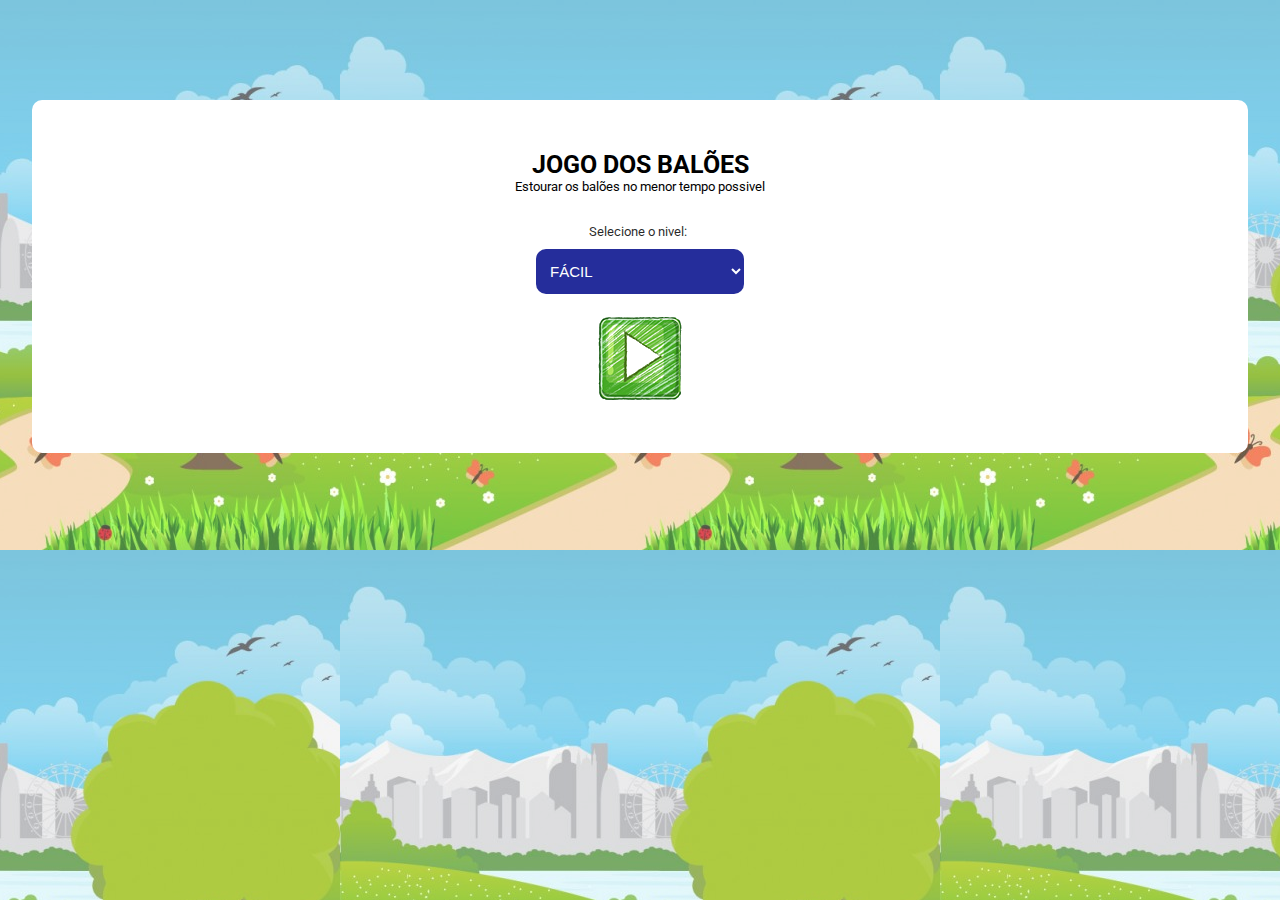
<file: index.html>
<!DOCTYPE HTML>
<html lang="pt-br">

<head>
    <meta charset="UTF-8">

    <meta name="viewport" content="width=device-width, initial-scale=1, shrink-to-fit=no">
    <title>Estourando balões</title>
    <script src="js/home.js"></script>

    <link rel="stylesheet" href="css/estilo.css">
    <link href="https://fonts.googleapis.com/css?family=Roboto&display=swap" rel="stylesheet">
</head>

<body style="   background: url(../imagens/cenario.png) top center repeat;">
    <div class="container">
        <div class="bloco-jogo">
            <h1>Jogo dos balões</h1>
            <p>Estourar os balões no menor tempo possivel</p>
            <div class="comandos">
                <p>Selecione o nivel: </p>
                <select id="nivel_jogo">
	<option value="1">Fácil</option>
	<option value="2">Normal</option>
	<option value="3">Dificil</option>
</select>
            </div>

            <img src="imagens/iniciar.png" onclick="iniciaJogo()" />
        </div>
    </div>
</body>

</html>
</file>
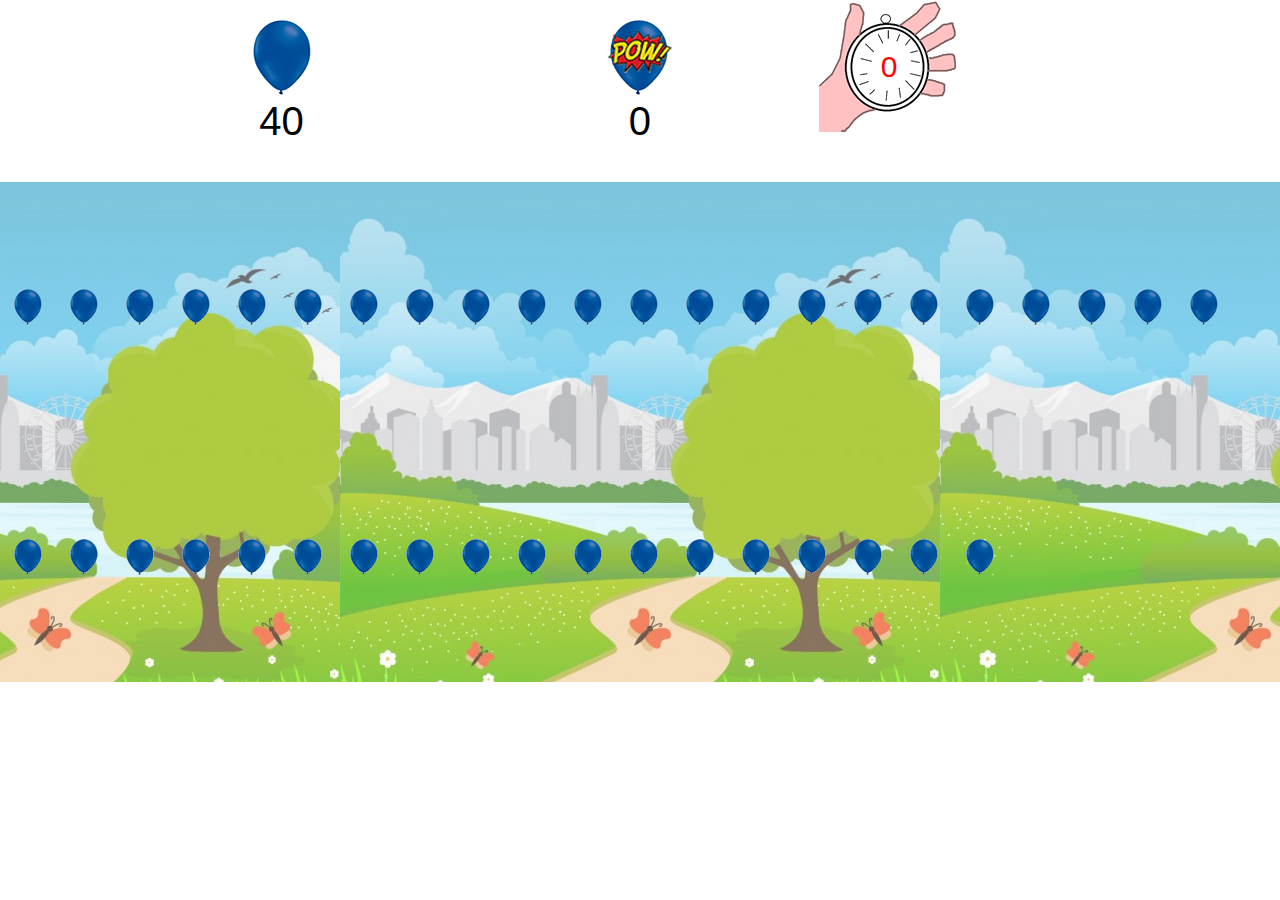
<file: jogo.html>
<!DOCTYPE HTML>
<html lang="pt-br">

<head>
    <meta charset="UTF-8">

    <title>Estourando balões</title>

    <meta name="viewport" content="width=device-width, initial-scale=1, shrink-to-fit=no">


    <link rel="stylesheet" href="css/estilo.css">

    <script type="text/javascript" src="js/jogo.js"></script>

</head>
<!--  -->

<body onload="iniciaJogo()">
    <div class="container">

        <div class="informacao-jogo">

            <div class="resultado">
                <img src="imagens/balao_azul_grande.png">

                <span id="baloes_inteiros" style="font-size: 40px;"></span>
            </div>
            <div class="resultado">
                <img src="imagens/balao_azul_grande_estourado.png">
                <span id="baloes_estourados" style="font-size: 40px;"></span>
            </div>

            <div class="resultado">

                <div class="cronometro">

                    <span style="color:red;font-size: 30px;" id="cronometro"></span>
                </div>

            </div>
        </div>
        <div id="cenario">
        </div>


    </div>

</body>

</html>
</file>
<file: css/estilo.css>
* {
    margin: 0;
    padding: 0;
}

body {
    font-family: 'Roboto', sans-serif;
}

.container {
    width: 100%;
}

.comandos {
    display: flex;
    margin-top: 20px;
    flex-wrap: wrap;
    justify-content: center;
}

.styled-select select {
    -moz-appearance: none;
    /* Firefox */
    -webkit-appearance: none;
    /* Safari and Chrome */
    appearance: none;
}

.comandos select {
    text-transform: uppercase;
    border: none;
    border-radius: 10px;
    padding: 10px;
    font-size: 15px;
    background: #252d9b;
    width: 100%;
    height: 45px;
    color: #fff;
    font-size: 15px;
    margin-top: 10px;
}

.comandos p {
    font-size: 18px;
    margin-top: 10px;
    color: #000000d9;
    margin-right: 5px;
}

img {
    margin-top: 20px;
}

.bloco-jogo {
    margin: 0 auto;
    display: flex;
    justify-content: center;
    flex-wrap: wrap;
    flex-direction: column;
    align-items: center;
    margin-top: 100px;
    background: #fff;
    width: 95%;
    border-radius: 10px;
    padding: 50px 0px;
}

.bloco-jogo h1 {
    text-transform: uppercase;
    font-size: 25px;
}

.bloco-jogo p {
    font-size: 13px;
}

.informacao-jogo {
    display: flex;
    flex-direction: row;
    justify-content: center;
}

#cenario {
    width: 100%;
    height: 500px;
    background: url('../imagens/cenario.png') top center;
    display: flex;
    flex-wrap: wrap;
    align-items: center;
}

.cronometro {
    background: url('../imagens/cronometro.png') top center no-repeat;
    text-align: center;
    width: 140px;
    height: 132px;
    padding-top: 50px;
}

.resultado span {
    display: block;
    text-align: center;
}

.resultado {
    flex: 0 0 28%;
    text-align: center;
}
</file>
